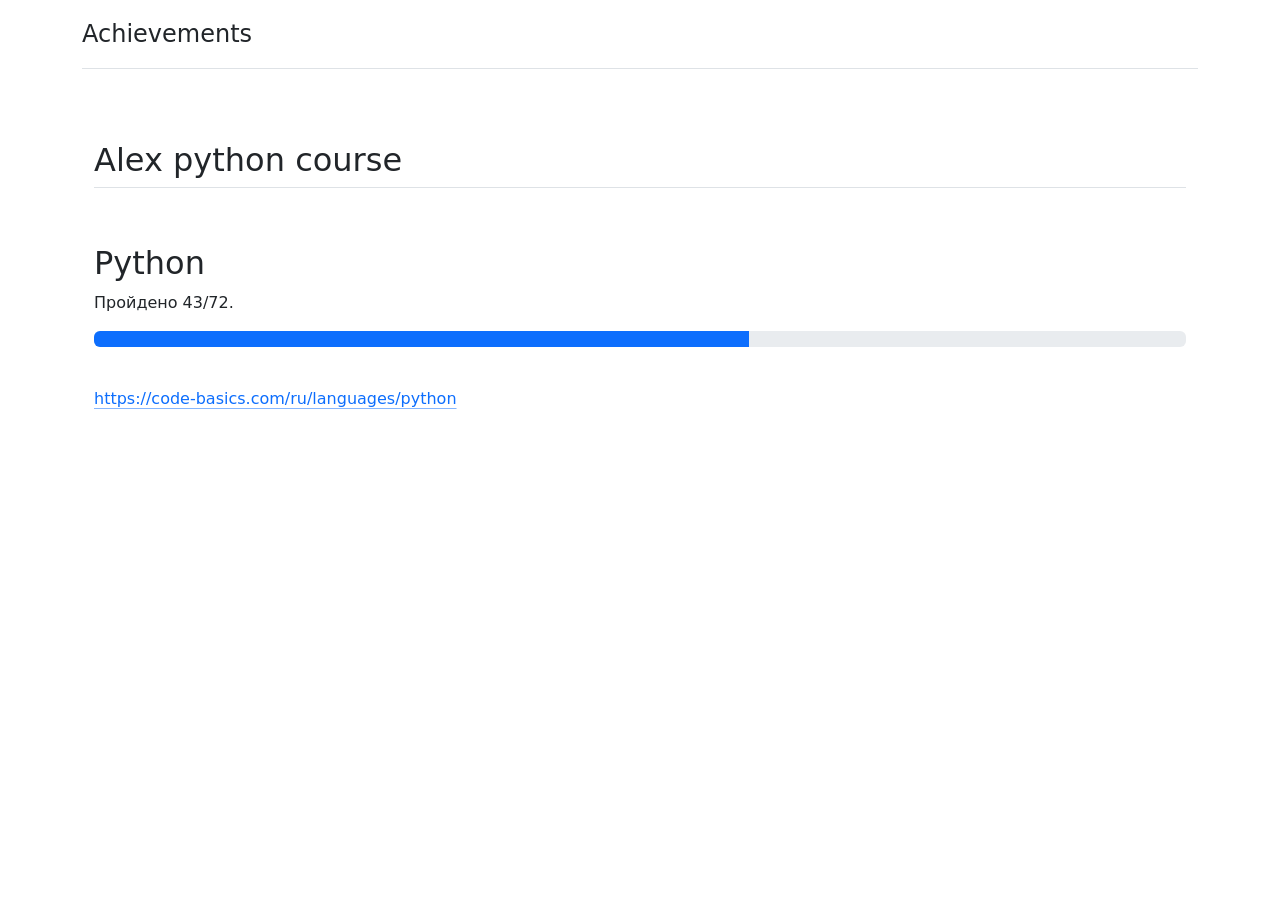
<file: achievments.html>
<!doctype html>
<html lang="en">
  <head>
    <meta charset="utf-8">
    <meta name="viewport" content="width=device-width, initial-scale=1">
    <title>Achievements</title>
    <link href="https://cdn.jsdelivr.net/npm/bootstrap@5.2.3/dist/css/bootstrap.min.css" rel="stylesheet" integrity="sha384-rbsA2VBKQhggwzxH7pPCaAqO46MgnOM80zW1RWuH61DGLwZJEdK2Kadq2F9CUG65" crossorigin="anonymous">
  </head>
  <body>

    <div class="container">
        <header class="d-flex flex-wrap justify-content-center py-3 mb-4 border-bottom">
          <a href="/" class="d-flex align-items-center mb-3 mb-md-0 me-md-auto text-dark text-decoration-none">
            <span class="fs-4">Achievements</span>
          </a>
        </header>
      </div>

      <input type="hidden" value="test conflict 5">

    <div class="container px-4 py-5" id="featured-3">
        <h2 class="pb-2 border-bottom">Alex python course</h2>
        <div class="row g-4 py-5 row-cols-1 row-cols-lg-1">
          <div class="feature col">
            <h3 class="fs-2">Python</h3>
            <p>Пройдено 43/72.</p>
            <div class="progress">
                <div class="progress-bar" role="progressbar" aria-label="Basic example" style="width: 60%" aria-valuenow="60" aria-valuemin="0" aria-valuemax="100"></div>
              </div>
            <p>&nbsp;</p>
            <a href="https://code-basics.com/ru/languages/python" class="icon-link d-inline-flex align-items-center">
                https://code-basics.com/ru/languages/python
              <svg class="bi" width="1em" height="1em"><use xlink:href="#chevron-right"></use></svg>
            </a>
          </div>
        </div>
      </div>
    
    <script src="https://cdn.jsdelivr.net/npm/bootstrap@5.2.3/dist/js/bootstrap.bundle.min.js" integrity="sha384-kenU1KFdBIe4zVF0s0G1M5b4hcpxyD9F7jL+jjXkk+Q2h455rYXK/7HAuoJl+0I4" crossorigin="anonymous"></script>
  </body>
</html>
</file>
